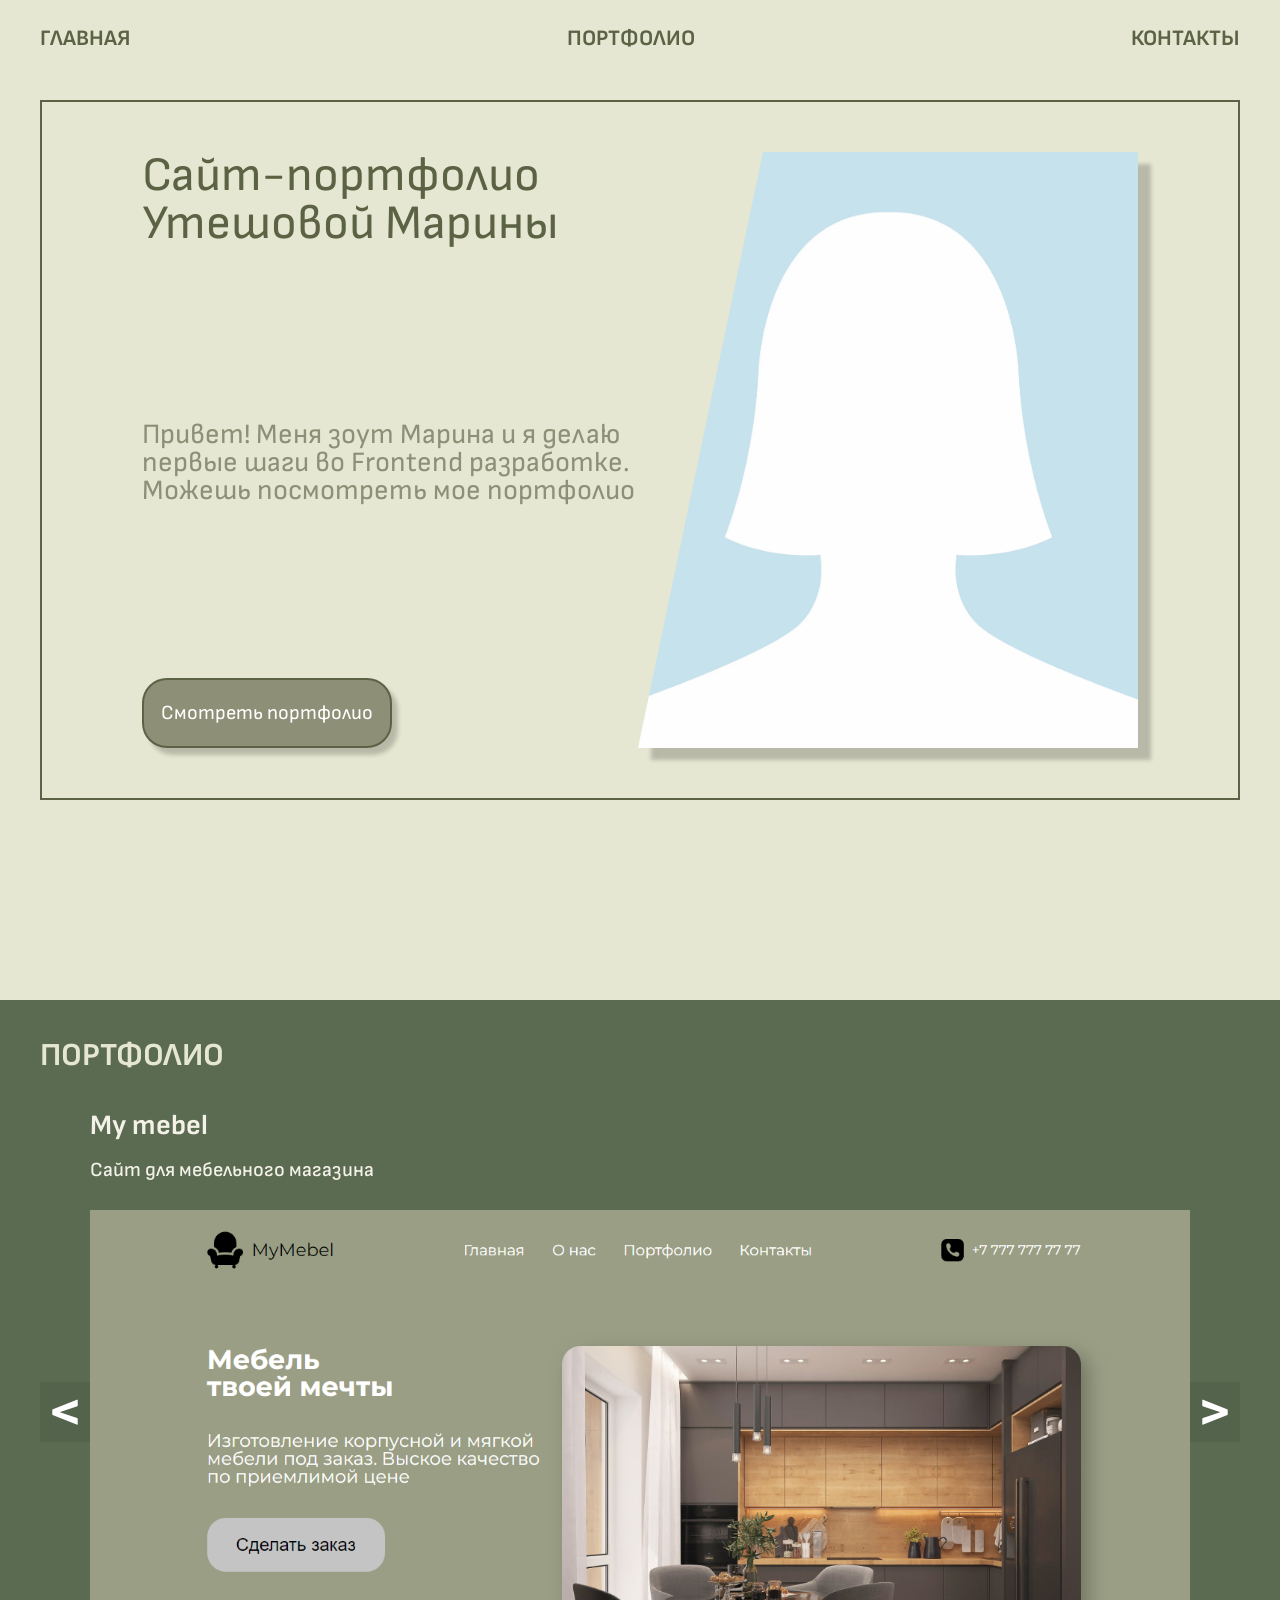
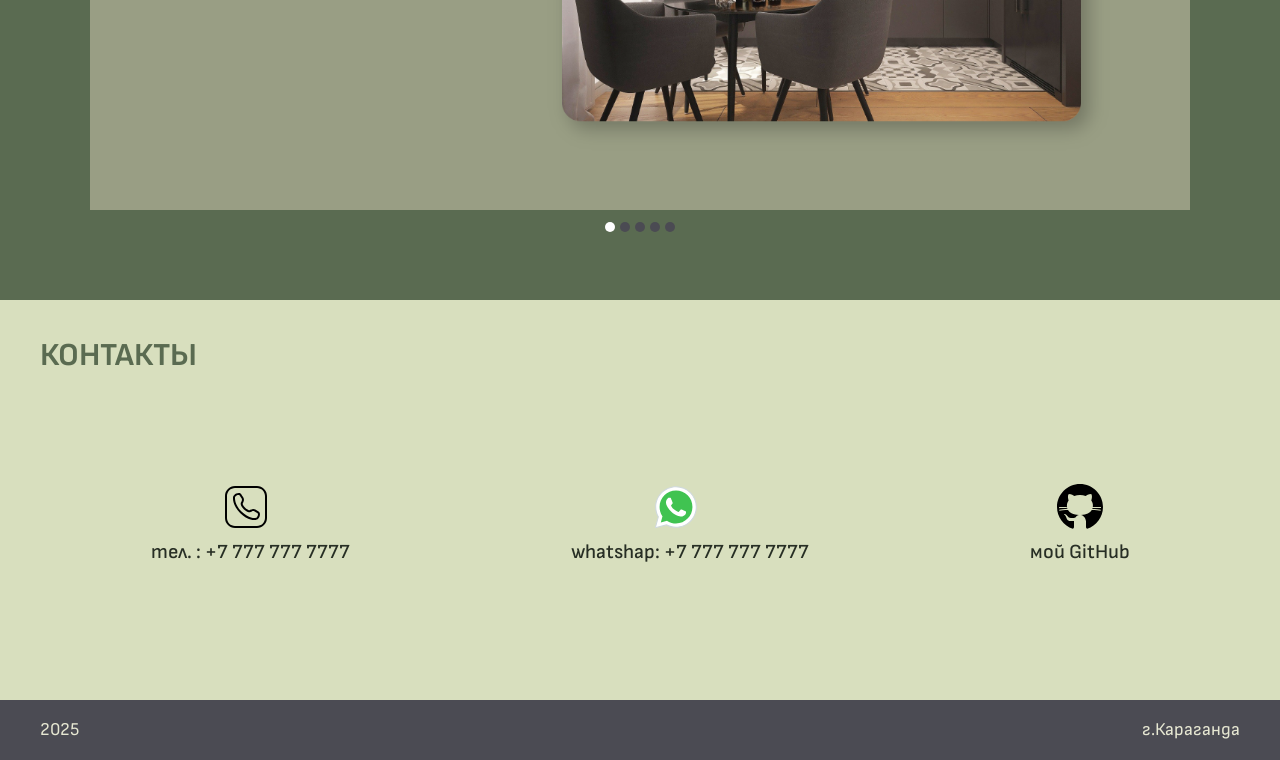
<file: index.html>
<!DOCTYPE html>
<html lang="en">
<head>
  <meta charset="UTF-8">
  <meta name="viewport" content="width=device-width, initial-scale=1.0">
  <link rel="stylesheet" href="style.css">
  <link rel="preconnect" href="https://fonts.googleapis.com">
<link rel="preconnect" href="https://fonts.gstatic.com" crossorigin>
<link href="https://fonts.googleapis.com/css2?family=Montserrat:ital,wght@0,100..900;1,100..900&family=Sofia+Sans:ital,wght@0,1..1000;1,1..1000&display=swap" rel="stylesheet">
  <title>Document</title>
</head>
<body>
  <header class="header">
    <div class="container">
    <ul class="menu-list">
      <li class="menu-item"><a class="menu-link" href="#main-page">ГЛАВНАЯ</a></li>
      <li class="menu-item"><a class="menu-link" href="#portfolio-page">ПОРТФОЛИО</a></li>
      <li class="menu-item"><a class="menu-link" href="#contacts-page">КОНТАКТЫ</a></li>
    </ul>
    </div>
  </header>
  <main class="main">
    <section id="main-page"class="main-page">
      <div class="container main-page-container">
        <div class="main-text-block">
          <h1>Сайт-портфолио <br>Утешовой Марины</h1>
          <p class="main-page-text">Привет! Меня зоут Марина и я делаю первые шаги во Frontend разработке. Можешь посмотреть мое портфолио</p>
          <a class="menu-link" href="#portfolio-page">
            <button class="main-button">Смотреть портфолио</button>
          </a>
        </div>
        <div class="main-img-block">
          <img src="img/i.webp" alt="photo-author" class="main-img">
        </div>
      </div>
    </section>
    <section class="portfolio" id="portfolio-page">
      <div class="container portfolio-page-container">
        <h2 class="portfolio-page">ПОРТФОЛИО</h2>

        <div class="portfolio-slider">
          <div class="arrow-left"> < </div>

          <div class="slide active-slide">
            <a href="projects/mymebel/" target="blank">
              <h3 class="title-slide">My mebel</h3>
              <p class="slide-text">Сайт для мебельного магазина</p>
              <img class="slide-img" src="img/slide1.png">  
            </a>
          </div>

          <div class="slide">
            <a href="projects/сalculator/" target="blank">
              <h3 class="title-slide">Калькулятор</h3>
              <p class="slide-text">Простейший калькулятор для выполнения не сложных арифмитических действий</p>
              <img class="slide-img" src="img/slide2.png">  
            </a>
          </div>

          <div class="slide">
            <a href="projects/MyFirstRepository/" target="blank">
              <h3 class="title-slide">Мир окон</h3>
              <p class="slide-text">Сайт для производителя пластиковых окон, дверей и сопуствующих товаров</p>
              <img class="slide-img" src="img/slide3.png">  
            </a>
          </div>

          <div class="slide">
            <a href="projects/tictactoe/" target="blank">
              <h3 class="title-slide">Крестики нолики</h3>
              <p class="slide-text">Игра Крестики-нолики </p>
              <img class="slide-img" src="img/slide4.png">  
            </a>
          </div>

          <div class="slide">
            <a href="projects/TODO-API/" target="blank">
              <h3 class="title-slide">Крестики нолики</h3>
              <p class="slide-text">Игра Крестики-нолики </p>
              <img class="slide-img" src="img/slide5.png">  
            </a>
          </div>

          <div class="arrow-right">></div>         
        </div>
        <div class="slider-dots">
          <div class="dot active-dot"></div>
          <div class="dot"></div>
          <div class="dot"></div>
          <div class="dot"></div>
          <div class="dot"></div>
        </div>
      </div>
    </section>
    <section class="contacts" id="contacts-page">
      <div class="container">
        <h2 class="contacts-title">КОНТАКТЫ</h2>
        <div class="contact-block">
          <div class="phone contact-item">тел. : +7 777 777 7777</div>
          <a href="https://wa.me/+77777777777?"  target="_blank" class="whatsapp contact-item link">whatshap: +7 777 777 7777</a>
          <a href="https://github.com/MarinaUtt" target="_blank" class="github contact-item link">мой GitHub</a>
        </div>
      </div>
    </section>
  </main>
  <footer>
    <div class="container container-footer">
      <div>2025</div>
      <div>г.Караганда</div>
    </div>
  </footer>
  <script src="script.js" type="module"></script>
</body>
</html>
</file>
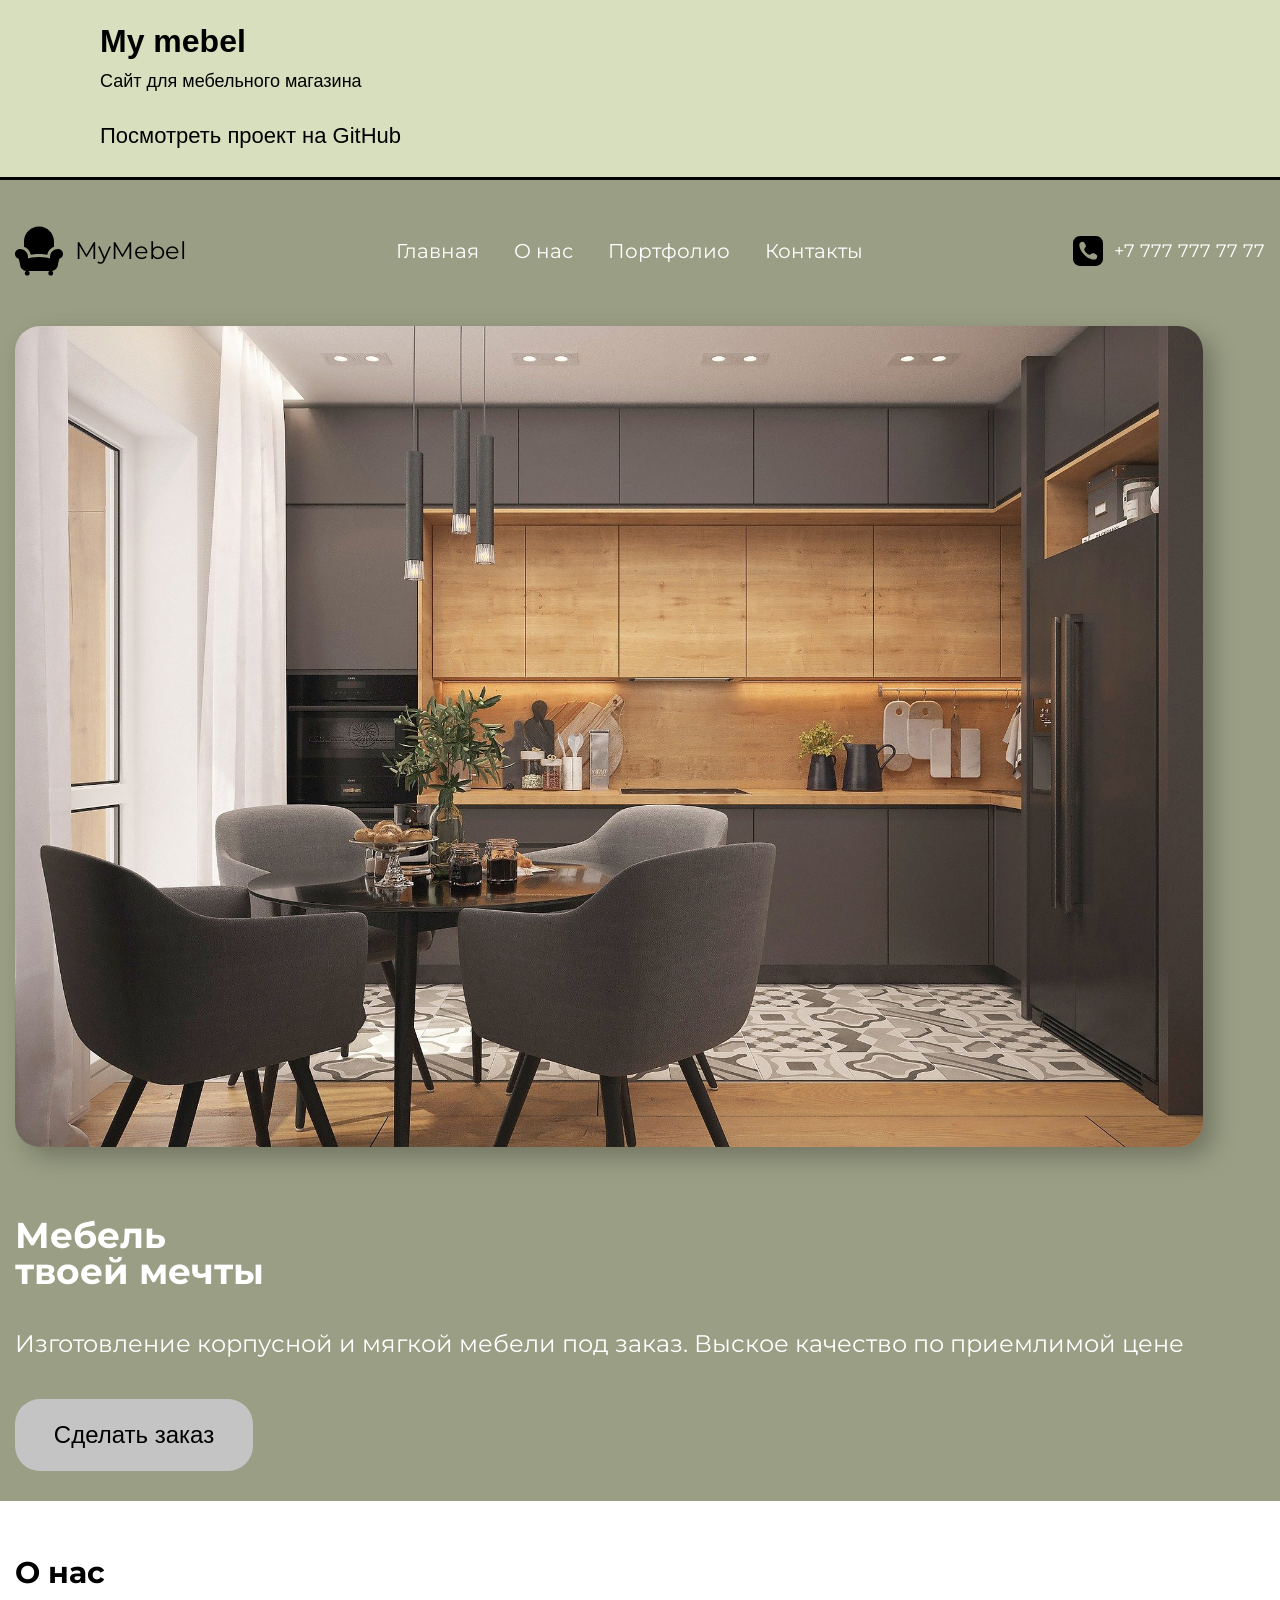
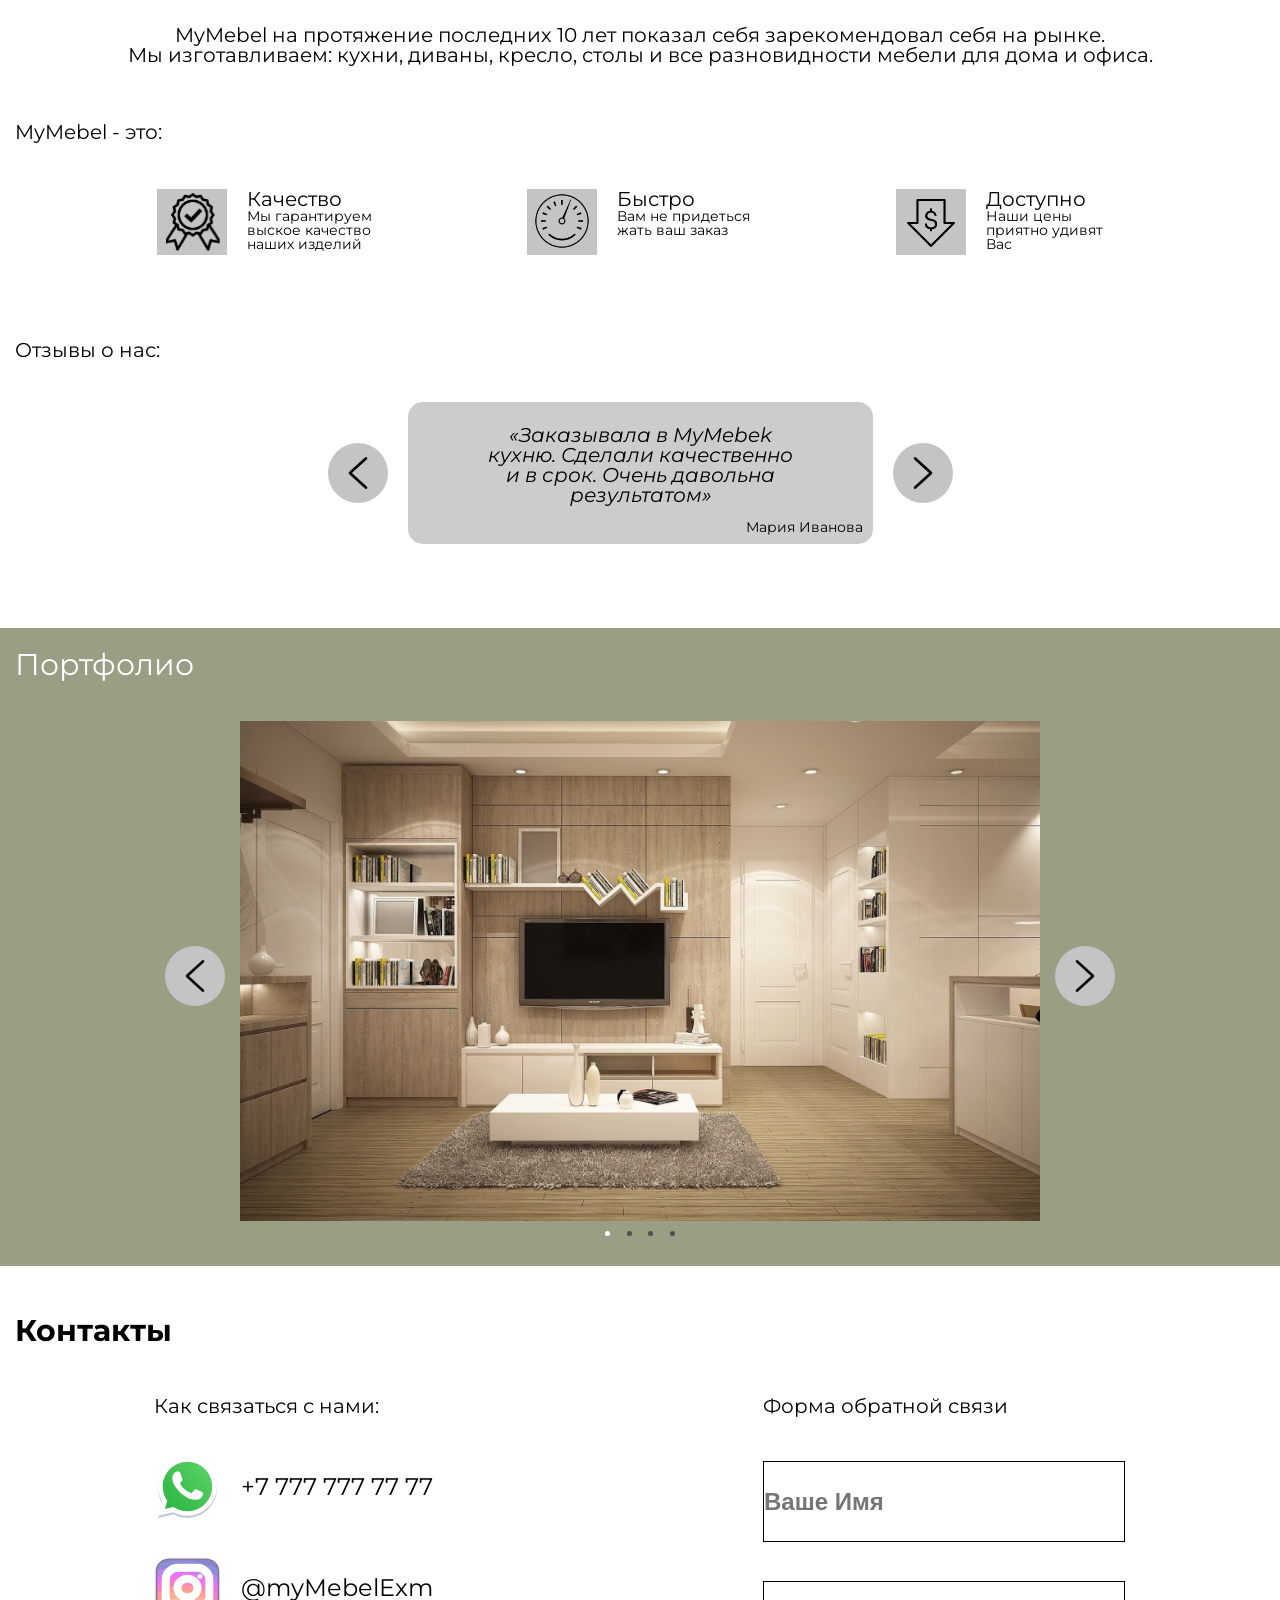
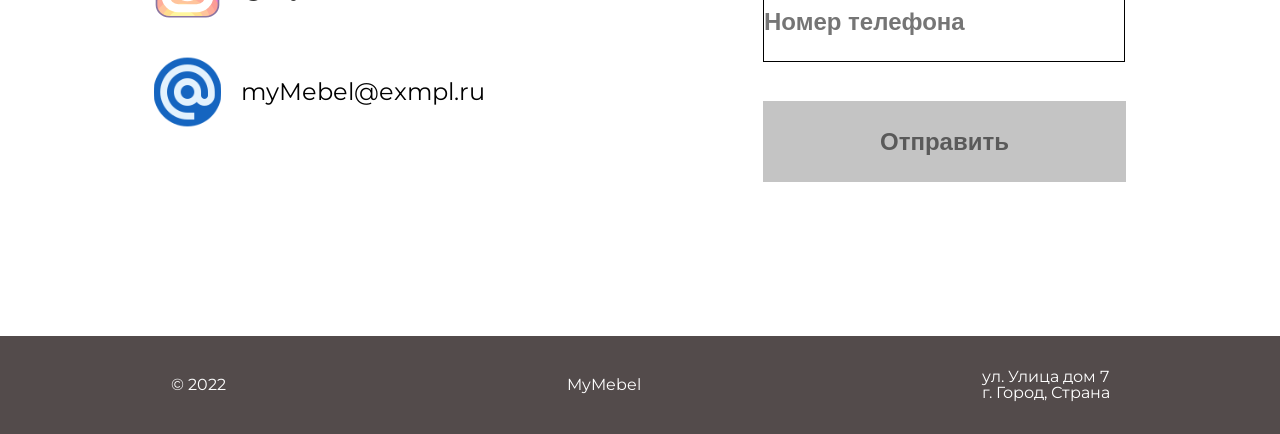
<file: projects/mymebel/index.html>
<!DOCTYPE html>
<html lang="en">
<head>
  <link rel="preconnect" href="https://fonts.googleapis.com">
  <link rel="preconnect" href="https://fonts.gstatic.com" crossorigin>
  <link href="https://fonts.googleapis.com/css2?family=Montserrat:ital,wght@0,100..900;1,100..900&family=Sofia+Sans:ital,wght@0,1..1000;1,1..1000&display=swap" rel="stylesheet">
  <link rel="preconnect" href="https://fonts.googleapis.com">
  <link rel="preconnect" href="https://fonts.gstatic.com" crossorigin>
  <link href="https://fonts.googleapis.com/css2?family=Montserrat:ital,wght@0,100..900;1,100..900&display=swap" rel="stylesheet">
  <meta charset="UTF-8">
  <meta name="viewport" content="width=device-width, initial-scale=1.0">
  <link rel="stylesheet" href="style.css">
  <link rel="stylesheet" href="../title-style.css">
  
  <title>Document</title>
</head>
<body>
  <div class="info-block">
    <div class="title-info-block">My mebel</div>
    <div class="description-info-block">Сайт для мебельного магазина</div>
    <div class="github-link">Посмотреть проект на GitHub</div>
  </div>
    <header class="header">
        <div class="container header-container">
            <div class="label">
                <div class="label-icon">
                    <img class="label-img" src="src/images/label-icon.svg" alt="label-icon">
                </div>
                <div class="label-text">MyMebel</div>
            </div>
            <div class="menu">
                <ul class="menu-list">
                    <li class="menu-item"><a class="menu-link" href="#main-page">Главная</a></li>
                    <li class="menu-item"><a class="menu-link" href="#about-page">О нас</a></li>
                    <li class="menu-item"><a class="menu-link" href="#portfolio-page">Портфолио</a></li>
                    <li class="menu-item"><a class="menu-link" href="#contacts-page">Контакты</a></li>
                    <li class="menu-item menu-item-nomer" >
                      <div class="contact-icon">
                      <img src="src/images/phone.svg" alt="phone-icon">
                      </div>
                      <div class="phone-nomber">+7 777 777 77 77</div>
                    </li>
                </ul>
            </div>
            <div class="contact-block">
                <div class="contact-icon">
                    <img src="src/images/phone.svg" alt="phone-icon">
                </div>
                <div class="phone-nomber">+7 777 777 77 77</div>
            </div>
            <div class="burger-menu">
              <span></span>
            </div>
        </div>
    </header>
    <main class="main">
        <section id="main-page"class="main-page">
            <div class="container main-page-container">
                <div class="main-page-info">
                    <h1 class="main-page-title"> Мебель <br>твоей мечты</h1>
                    <p class="main-page-text">Изготовление корпусной и мягкой мебели под заказ. Выское качество по приемлимой цене</p>
                    <button class="main-page-button">Сделать заказ</button>
                </div>
                <div class="main-page-image-block">
                    <img src="src/images/kitchenroom.jfif" alt="kitchenroom" class="main-page-image">
                </div>
            </div>    
        </section>
        <section id="about-page"class="about-page">
            <div class="container about-page-container">
                <div class="about-page-block">
                    <h2 class="about-page-title page-title">О нас</h2>
                    <p class="about-page-text">MyMebel на протяжение последних 10 лет показал себя  зарекомендовал себя на рынке. 
                        <br>Мы изготавливаем: кухни, диваны, кресло, столы и все разновидности мебели для дома и офиса. </p>
                </div>
            
                <div class="mymebel-block">
                    <h3 class="mymebel-info-title page-subtitle">MyMebel - это:</h3>
                    <div class="mymebel-info-text">
                        <div class="mymebel-info-quality">
                            <div class="mymebel-icon"><img src="src/images/icon-quality.svg" alt="quality-icon"></div>
                            <div class="quality-info">
                                <h3 class="page-subtitle">Качество</h3>
                                <p class="mymebel-text">Мы гарантируем выское качество наших изделий</p>
                            </div>
                        </div>
                        <div class="mymebel-info-speed">
                            <div class="mymebel-icon"><img src="src/images/icon-speed.svg" alt="speed-icon"></div>
                            <div class="speed-info">
                                <h3 class="page-subtitle">Быстро</h3>
                                <p class="mymebel-text">Вам не придеться жать ваш заказ</p>
                            </div>
                        </div>
                        <div class="mymebel-info-price">
                            <div class="mymebel-icon"><img src="src/images/icon-price.svg" alt="price-icon"></div>
                            <div class="price-info">
                                <h3 class="page-subtitle">Доступно</h3>
                                <p class="mymebel-text">Наши цены приятно удивят Вас</p>
                            </div>
                        </div>
                    </div>
                </div>
                <div class="reviews-block">
                    <h3 class="page-subtitle">Отзывы о нас:</h3>
                    <div class="reviews-info">
                      <div class="arrow arrow-left-reviews">
                        <img class="arrow-img arrow-img-left" src="src/images/arrow.svg" alt="arrow">
                      </div>
                        <div class="reviews active-review">  
                            <p class="reviews-text">«Заказывала в MyMebek кухню. Сделали качественно и в срок. Очень давольна результатом»</p>
                            <p class="reviews-author mymebel-title">Мария Иванова</p>
                        </div>
                        <div class="reviews ">  
                          <p class="reviews-text">«Очень доволен качеством мебели. Помогли с выбором, сделали дизайн проект.»</p>
                          <p class="reviews-author mymebel-title">Алихан Алимов</p>
                        </div>
                        <div class="reviews">  
                          <p class="reviews-text">«Заказала кухню в этой компании. Качетво отличное.Быстро изготовили и установили.»</p>
                          <p class="reviews-author mymebel-title">Светлана Петрова</p>
                        </div>
                        <div class="arrow arrow-right-reviews">
                          <img class="arrow-img arrow-img-right " src="src/images/arrow.svg" alt="arrow">
                        </div>
                    </div>
                </div>
            </div>
        </section>
        <section id="portfolio-page" class="portfolio-page">
          <div class="container portfolio-page-container">
            <h3 class="portfolio-title">Портфолио</h3>
              <div class="slader-wrapper-portfolio">
                <div class="arrow arrow-left-portfolio">
                  <img class="arrow-img arrow-img-left" src="src/images/arrow.svg" alt="arrow">
                </div>
                <div class="slader-images-portfolio">
                  <img class="portfolio-img active" src="src/images/portfolio-1.jpg" alt="portfolio">
                  <img class="portfolio-img" src="src/images/portfolio-2.jpg" alt="portfolio">
                  <img class="portfolio-img" src="src/images/portfolio-3.jpg" alt="portfolio">
                  <img class="portfolio-img" src="src/images/portfolio-4.jpg" alt="portfolio">
                </div>
                <div class="arrow arrow-right-portfolio">
                  <img class="arrow-img arrow-img-right" src="src/images/arrow.svg" alt="arrow">
                </div>
              </div>
              <div class="slider-dots">
                <div class="dot active-dot"></div>
                <div class="dot"></div>
                <div class="dot"></div>
                <div class="dot"></div>
              </div>
          </div>
        </section>
        <section id="contacts-page"class="contacts-page">
            <div class="container contacts-page-container">
                <h2 class="contacts-page-title page-title">Контакты</h2>
                <div class="contacts-block">
                    <div class="messenger">
                        <h3 class="page-subtitle">Как связаться с нами: </h3>
                        <a target="_blank" href="https://wa.me/77777777777?" class="messenger-block">
                            <img class="messenger-icon" src="src/images/whatsapp.svg" alt="whatsapp-icon">
                            <span class="messenger-text">+7 777 777 77 77</span>
                        </a>
                        <a target="_blank" href="https://www.instagram.com/myMebelExm" class="messenger-block">
                            <img class="messenger-icon" src="src/images/inst.svg" alt="inst-icon">
                            <span class="messenger-text">@myMebelExm</span>
                        </a>
                        <a target="_blank" href="mailto:myMebel@exmpl.ru" class="messenger-block">
                            <img class="messenger-icon" src="src/images/mail.svg" alt="mail-icon">
                            <span class="messenger-text">myMebel@exmpl.ru</span>
                        </a>
                    </div>
                    <div class="feedback-block">
                        <h3 class="page-subtitle">Форма обратной связи</h3>
                        <form class="feedback-form" name="feedback" >
                           <input name="nameinput" class="input-feedback" type="text" placeholder="Ваше Имя">
                           <input name="phoneinput" class="input-feedback" type="text" placeholder="Номер телефона">
                           <button name="submit" class="button-feedback" type="submit">Отправить</button>
                        </form>
                    </div>
                </div>
            </div>
        </section>
    </main>
    <footer class="footer">
        <div class="footer-text">© 2022</div>
        <div class="footer-text">MyMebel</div>
        <div class="footer-text">ул. Улица дом 7<br>г. Город, Страна</div>
    </footer>
    <script src="script.js"></script>
</body>
</html>
</file>
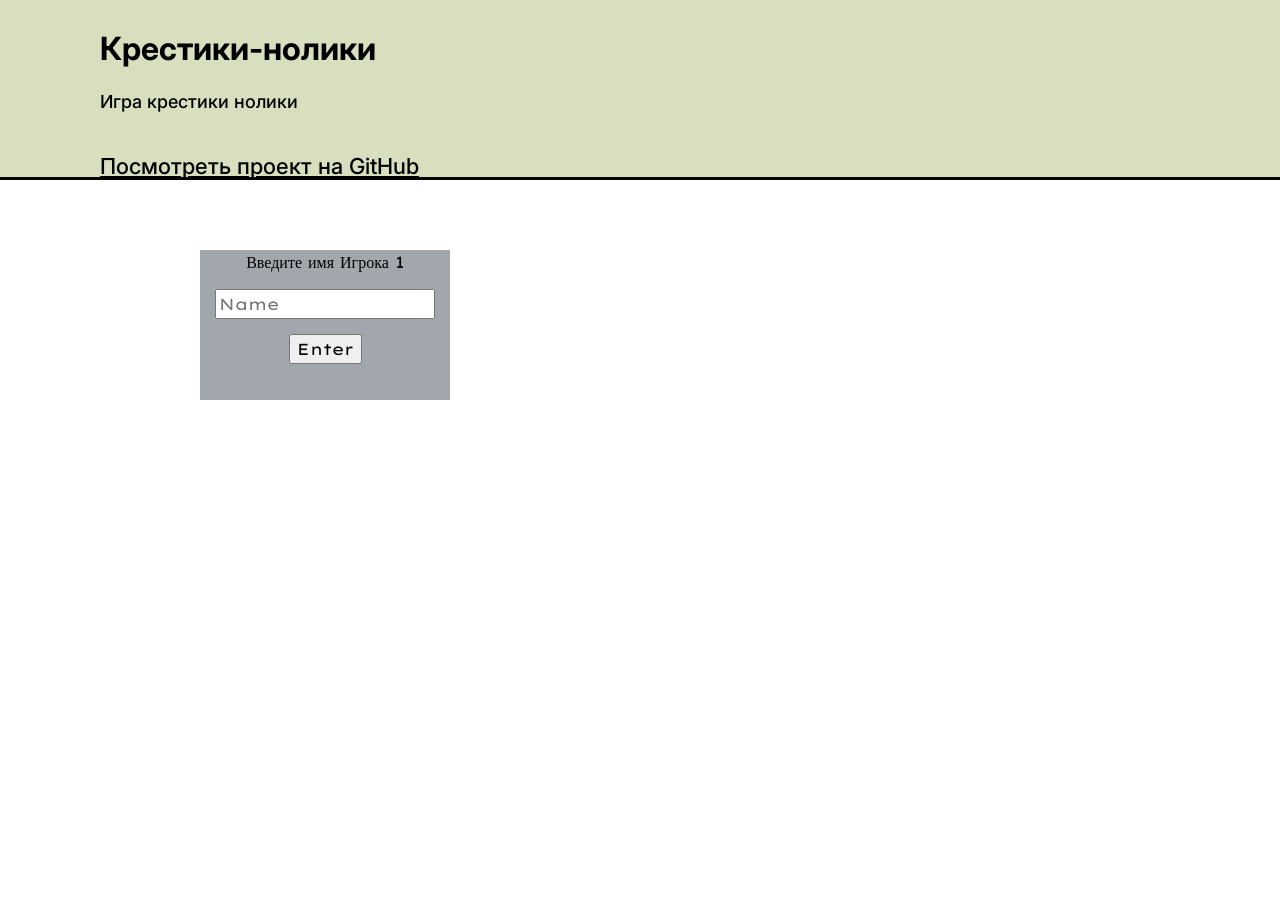
<file: projects/tictactoe/index.html>
<!DOCTYPE html>
<html lang="en">
<head>
  <meta charset="UTF-8">
  <meta name="viewport" content="width=device-width, initial-scale=1.0">
  <link rel="stylesheet" href="style.css">
  <link rel="stylesheet" href="../title-style.css">
  <link rel="preconnect" href="https://fonts.googleapis.com">
  <link rel="preconnect" href="https://fonts.gstatic.com" crossorigin>
  <link href="https://fonts.googleapis.com/css2?family=Lexend+Giga:wght@100..900&display=swap" rel="stylesheet">
  <link rel="preconnect" href="https://fonts.googleapis.com">
  <link rel="preconnect" href="https://fonts.gstatic.com" crossorigin>
  <link href="https://fonts.googleapis.com/css2?family=Inter:ital,opsz,wght@0,14..32,100..900;1,14..32,100..900&display=swap" rel="stylesheet">
  <title>Document</title>
</head>
<body>
  <div class="info-block">
    <div class="title-info-block">Крестики-нолики</div>
    <div class="description-info-block">Игра крестики нолики</div>
    <a href="https://github.com/MarinaUtt/TicTacToe" target="_blank" class="github-link">Посмотреть проект на GitHub</a>
  </div>
  <div class="input-block">
    <form class="input-form">
      <p class="label-input">Введите имя Игрока 1</p>
      <input class="input-name" placeholder="Name">
      <button class="add-name" type="submit">Enter</button>
    </form>
  </div>
  <div class="gamezone">
    <div class="tablezone">
      <div class="cell"></div>
      <div class="cell"></div>
      <div class="cell"></div>
      <div class="cell"></div>
      <div class="cell"></div>
      <div class="cell"></div>
      <div class="cell"></div>
      <div class="cell"></div>
      <div class="cell"></div>
    </div>

    <div class="checkzone">
      <h1>СЧЕТ</h1>
      <div class="players">
        <div class="player1 curret-player"></div>
        <div class="player2"></div>
      </div>
      <div class="check">
        <div class="point point1 ">0</div>
        <div class="point point2">0</div>
      </div>
    </div>
  </div>
  <script src="script.js"></script>
</body>
</html>
</file>
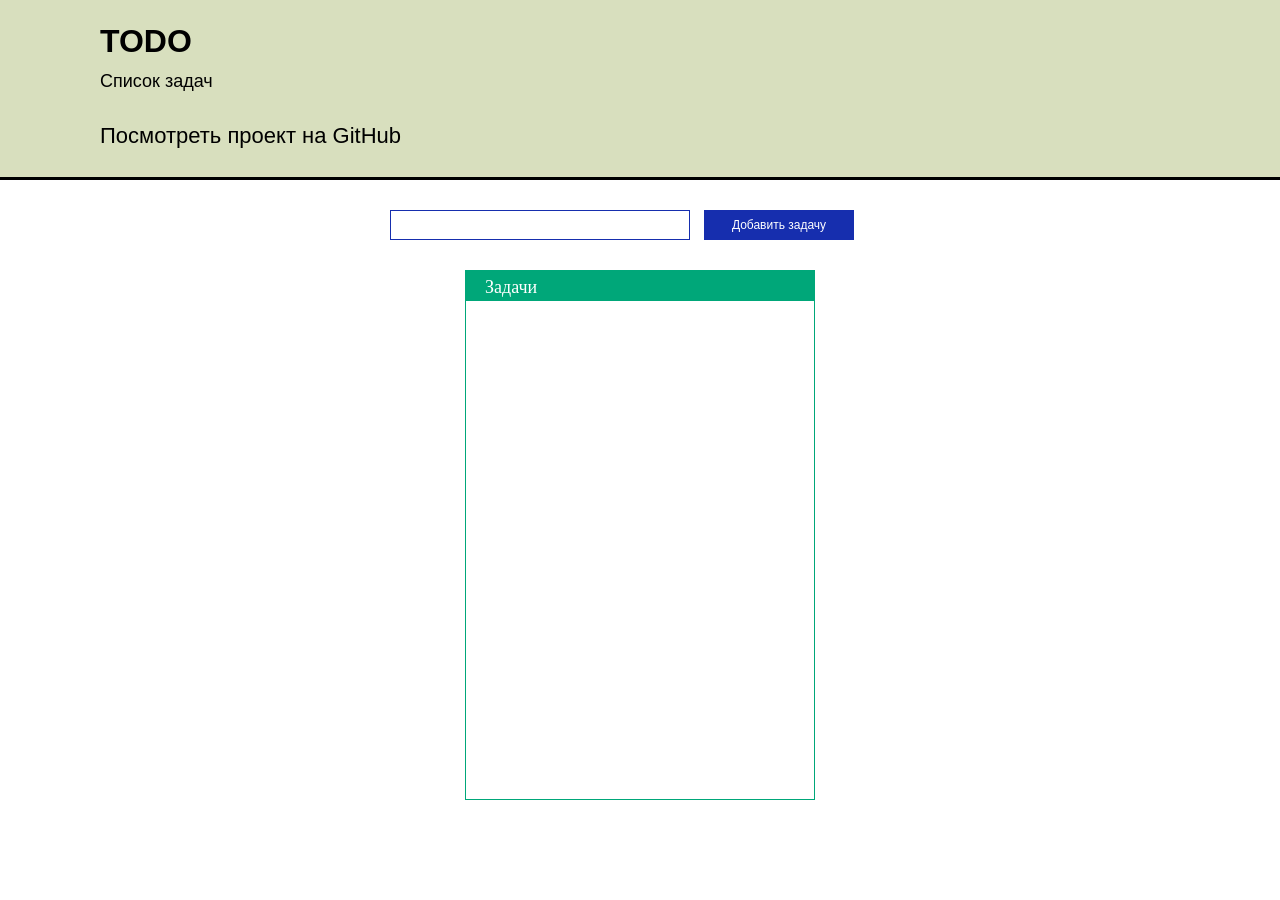
<file: projects/TODO-API/index.html>
<!DOCTYPE html>
<html lang="en">
<head>
  <meta charset="UTF-8">
  <meta name="viewport" content="width=device-width, initial-scale=1.0">
  <link rel="stylesheet" href="style.css">
  <link rel="stylesheet" href="../title-style.css">
  <link rel="preconnect" href="https://fonts.googleapis.com">
  <link rel="preconnect" href="https://fonts.gstatic.com" crossorigin>
  <link href="https://fonts.googleapis.com/css2?family=Montserrat:ital,wght@0,100..900;1,100..900&family=Sofia+Sans:ital,wght@0,1..1000;1,1..1000&display=swap" rel="stylesheet">
  <title>TODO</title>
</head>
<body>
  <div class="info-block">
    <div class="title-info-block">TODO</div>
    <div class="description-info-block">Список задач</div>
    <a href="https://github.com/MarinaUtt/TODO-API" target="_blank" class="github-link">Посмотреть проект на GitHub</a>
  </div>
  <form name="addForm">
    <input class="input-task">
    <button class="submit-task" type="submit">Добавить задачу</button>
  </form>  
    <div class="tasks">
      <div>
        <div class="title">
          <h2 class="to-title">Задачи</h2>  
        </div> 
        <div class="tasks-list">
        </div>
      </div> 
  
  <script src="script.js"></script>  
</body>
</html>
</file>
<file: style.css>
*{padding: 0;margin: 0;border: 0;}
*,*:before,*:after{-moz-box-sizing: border-box;-webkit-box-sizing: border-box;box-sizing: border-box;}
:focus,:active{outline: none;}
a:focus,a:active{outline: none;}
nav,footer,header,aside{display: block;}
html,body{height:100%;width:100%;font-size:100%; min-width: $minwidth; line-height:1;font-size:14px; font-family:$fontfamily; -ms-reviews-text-size-adjust:100%;-moz-text-size-adjust:100%;-webkit-text-size-adjust:100%;}
input,button,textarea{font-family:$fontfamily;}
input::-ms-clear{display: none;}
button{cursor: pointer;}
button::-moz-focus-inner{padding:0;border:0;}
a,a:visited{text-decoration: none;}
a:hover{text-decoration: none;}
ul li{list-style: none;}
img{vertical-align: top;}
h1,h2,h3,h4,h5,h6{font-size:inherit;font-weight: inherit;}

body{
  font-family: "Sofia Sans", serif;
}

.header{
  background-color: #e6e7d2;
  height: 100px;
}

.menu-list{
  width: 100%;
  height: 50px;
  display: flex;
  justify-content: space-between;
  align-items: flex-end;
}

.menu-link{
  color: #5c6244;
  font-size: 22px;
  font-weight: 700;
}

.menu-link:hover{
  color: #4b4b53;
}

.menu-item:hover{
  transform: scale(1.1);
}

.main-page{
  background-color: #e6e7d2;
  height: 100vh;
}

.container{
  max-width: 1200px;
  margin: 0 auto;
}

.main-page-container{
  display: flex;
  justify-content: space-between;
  height: 700px;
  padding: 50px 100px;
  border: 2px solid #5c6244;
}

.main-text-block{ 
  width: 700px;
  display: flex;
  flex-direction: column;
  justify-content: space-between;
}

.main-img-block{
  box-shadow: 13px 12px 4px rgba(0, 0, 0, 0.2);
}

h1{
  color: #5c6244;
  font-size: 48px;
}

.main-page-text{
  color: #8d9077;
  font-size: 28px;
}

.main-button{
  width: 250px;
  height: 70px;
  border-radius: 25px;
  border: 2px solid #5c6244;
  background-color: #8d9077;
  color: white;
  font-size: 20px;
  box-shadow: 6px 7px 4px rgba(0, 0, 0, 0.2);
  font-family: "Sofia Sans", serif;
  margin: 0 auto;
}

.main-button:hover{
  background-color: #6d7058;
  transform: scale(1.1);
}

.main-img{
  width: 500px;
  height: 100%;
  object-fit: cover;
  clip-path: polygon(25% 0%, 100% 0%, 100% 100%, 0% 100%);  
}

.portfolio{
  background-color: #5a6b51;
  height: 900px;
}

h2{
  font-size: 32px;
  font-weight: 700;
  color: #e6e7d2;
  padding: 40px 0;
}

.slide{
  display: none;
  width: 1100px;
  height: 600px;
  justify-content: space-between;
  flex-direction: column;
  align-items: center;
  margin: 0 auto;
}

.active-slide{
  display: flex;
}

.portfolio-slider{
  display: flex;
  align-items: center;
  justify-content: space-between;
}

.arrow-left{
  color: white;
  font-size: 60px;
  font-weight: 700;
  text-align: center;
  width: 60px;
  height: 60px;
  background-color: rgba(0, 0, 0, 0.07);
}

.arrow-right{
  color: white;
  font-size: 60px;
  font-weight: 700;
  text-align: center;
  width: 60px;
  height: 60px;
  background-color: rgba(0, 0, 0, 0.07);
}

.arrow-left:hover{
  animation: scroll-left 1.2s infinite linear normal;
}

@keyframes scroll-left{
  0%{
    color: white;
    text-align: right; 
  }
  50% {
    color: #9b9a9a;
    text-align: center;
  }
  100% {
    color: #757474;
    text-align: left;
  }
}

.arrow-right:hover{
  animation: scroll-right 1.2s infinite linear normal;
}

@keyframes scroll-right{
  0%{
    color: white;
    text-align: left;
  }
  50% {
    color: #9b9a9a;
    text-align: center;
  }
  100% {
    color: #757474;
    text-align: right; 
  }
}

.slide-img{
  width: 1100px;
  height: 600px;
  object-fit: cover;
}

.slide-img.slide-img:hover{
  transform: scale(1.01);
}

h3{
  font-size: 28px;
  font-weight: 700;
  color: #f4f1e8;
  padding-bottom: 20px;
}

h3:hover{
  color: #8d9077;
}

.slide-text{
  font-size: 20px;
  font-weight: 500;
  color: #f4f1e8;
  padding-bottom: 30px;
}


.slider-dots{
  margin: 0 auto;
  display: flex;
  justify-content: space-between;
  width: 70px;
  padding-bottom: 10px;
  margin-top: 110px;
}

.dot{
  width: 10px;
  height: 10px;
  border-radius: 50%;
  background-color: #4b4b53;
}

.dot:hover{
  transform: scale(1.3);
}

.active-dot{
  background-color: white;
}

.contacts{
  height: 400px;
  background-color: #d8dfbe;
}

.contacts-title{
  color: #5a6b51;
}

.contact-block {
  display: flex;
  height: 150px;
  justify-content: space-around;
  align-items: flex-end;
}

.contact-item{
  position: relative;
  font-size: 20px;
  font-weight: 500;
  color: #272e24;
}

.phone::before{
  position: absolute;
  width: 50px;
  height: 50px;
  top: -60px;
  left: 70px;
  content: '';
  background: url(img/icon-phone.svg) no-repeat center / contain;
}

.whatsapp::before{
  position: absolute;
  width: 50px;
  height: 50px;
  top: -60px;
  left: 80px;
  content: '';
  background: url(img/icon-whatsapp.svg) no-repeat center / contain;
}

.github::before{
  position: absolute;
  width: 50px;
  height: 50px;
  top: -60px;
  left: 25px;
  content: '';
  background: url(img/icon-github.svg) no-repeat center / contain;
}

.link:hover{
  color: #5a6b51;
}

footer{
  height: 60px;
  background-color: #4b4b53;
}

.container-footer{
  height: 100%;
  display: flex;
  justify-content: space-between;
  align-items: center;
  color: #e6e7d2;
  font-size: 18px;
}

@media (max-width: 1200px){
  .container{
    width: 800px;
  }
  .main-page-container{
    height: 600px;
  }
  .main-img{
    width: 300px;  
  }
  .portfolio{
    height: auto;
  }
  .slide{
    width: 700px;
    height: 350px;
  }
  .slide-img{
    width: 600px;
    height: 340px;
    margin: 0 auto;
  }
  .slider-dots{
    padding-bottom: 50px;
  }
}

@media (max-width: 825px){
  .container{
    width: 600px;
  }
  .main-page{
    height: auto;
    padding-bottom: 100px;
  }
  .main-page-container{
    align-items: center;
  }
  .main-img-block{
    width: 200px;
    height: 250px;
  }
  .main-img{
    width: 200px;
  }
  .main-text-block{
    display: flex;
    flex-direction: column;
    justify-content: space-around;
    width: auto;
    height: 100%;
    gap: 20px;
  }
}

@media (max-width: 750px){
  .portfolio-slider{
    width: 500px;
    height: auto;
  }
  .slide{
    width: 460px;
    height: 350px;
  }
  .slide-img{
    width: 400px;
    height: 230px;
    margin: 0 auto;
  }
  .slider-dots{
    margin-top: 20px;
  }
  
}

@media (max-width: 620px){
  .container{
    width: 500px;
  }
  .main-img-block{
    display: none;
  }
  .contact-block{
    flex-direction: column;
    gap: 90px;
    align-items: flex-start;
    margin-top: 40px;
  }
  .contact-item::before{
    left: 0;
  }
}

@media (max-width: 515px){
  .container{
    width: 450px;
  }
  .main-page-container{
    width: 100%;
    padding: 0 10px;
  }
  .portfolio-slider{
    width: 300px;
    margin: 0 auto;
  }
  .slide{
    width: 350px;
    height: auto;
  }
  .slide-img{
    width: 250px;
    height: 140px;
  }
  .arrow-left,.arrow-right{
    width: 20px;
    height: 20px;
    font-size: 30px;
  }
}

@media (max-width: 450px){
  .container{
    width: 300px;
  } 
  .main-page-container{
    height: auto;
    padding: 30px 10px;

  }

  .menu-list{
    flex-direction: column;
    align-items: flex-start;
    gap: 5px;
    padding-top: 10px;
  }
  h1{
    font-size: 32px;
    width: auto;
  }
  .main-page-text{
    font-size: 20px;
  }
  .main-button{
    width: 150px;
  }

}
</file>
<file: projects/mymebel/style.css>
*{padding: 0;margin: 0;border: 0;}
*,*:before,*:after{-moz-box-sizing: border-box;-webkit-box-sizing: border-box;box-sizing: border-box;}
:focus,:active{outline: none;}
a:focus,a:active{outline: none;}
nav,footer,header,aside{display: block;}
html,body{height:100%;width:100%;font-size:100%; min-width: $minwidth; line-height:1;font-size:14px; font-family:$fontfamily; -ms-reviews-text-size-adjust:100%;-moz-text-size-adjust:100%;-webkit-text-size-adjust:100%;}
input,button,textarea{font-family:$fontfamily;}
input::-ms-clear{display: none;}
button{cursor: pointer;}
button::-moz-focus-inner{padding:0;border:0;}
a,a:visited{text-decoration: none;}
a:hover{text-decoration: none;}
ul li{list-style: none;}
img{vertical-align: top;}
h1,h2,h3,h4,h5,h6{font-size:inherit;font-weight: inherit;}

/* Обнуление стилей*/

body{
  font-family: "Montserrat", sans-serif;
}

.header{
  background-color: #999E84;
}

.container{
  max-width: 1200px;
  padding: 0 15px;
  margin: 0 auto;
}

.header-container{
  padding-top: 46px;
  display: flex;
  align-items: center;  
  justify-content: space-between;
}

.label{
  display: flex;
  align-items: center;  
}

.label-icon{
  margin-right: 12px;
}

.label-text{
  font-size: 24px;
}

.menu{
  width: 467px;
}

.menu-list{
  display: flex;
  justify-content: space-between;    
}

.menu-link{
  color: #FFFFFF;
  font-size: 20px;
  font-weight: 400;
}

.contact-block{
  display: flex;
  align-items: center; 
}

.contact-icon{
  margin-right: 11px;
}

.phone-nomber{
  color: #FFFFFF;
  font-size: 18px; 
  white-space: nowrap;
}

.main-page{
  background-color: #999E84;
  padding-top: 103px;
  height: 100vh;
}

.main-page-container{
  display: flex;
  justify-content: space-between;
}

.main-page-info{
  flex: 0 1 366;
  

}

.main-page-title{
  font-size: 36px;
  font-weight: 700;
  color: #FFFFFF;
  padding-bottom: 43px;
}

.main-page-text{
  font-size: 24px;
  font-weight: 400;
  color: #FFFFFF;
  padding-bottom: 43px;
}

.main-page-button{
  height: 72px;
  width: 238px;
  border-radius: 25px;
  background-color: #C4C4C4;
  font-size: 24px;
  font-weight: 400;
}
    

.main-page-image{
  height: 502px;
  width: 695px;
  border-radius: 25px;  
  box-shadow: 10px 10px 25px 0px #00000040;
}

.about-page-container{
  padding-top: 57px;
}

.page-title{
  font-size: 30px;
  font-weight: 700;   
}

.about-page-title{
  padding-bottom: 37px;
}

.about-page-text{
  font-size: 20px;
  font-weight: 400;
  text-align: center;
  padding-bottom: 57px;
}

.mymebel-info-title{
  padding-bottom: 47px;
}
.page-subtitle{
  font-size: 20px;
  font-weight: 400;
}

.mymebel-text{
  font-size: 14px;
  font-weight: 400;
  width: 137px;
}

.mymebel-info-text{
  display: flex;
  justify-content: space-evenly;
  padding-bottom: 85px;
}

.mymebel-info-quality{
  display: flex;
}   

.mymebel-icon{
  padding-right: 20px;
}

.mymebel-info-speed{
  display: flex;
} 

.mymebel-info-price{
  display: flex;
} 

.reviews-info{
  display: flex;
  justify-content: center;
  align-items: center;
  padding-top: 42px;
  padding-bottom: 84px;
}

.reviews{
  width: 465px;
  height: 142px;
  border-radius: 15px;
  background-color: #C4C4C4DB;
  margin: 0 35px 0 35px;
  display: none;
  flex-direction: column;
  justify-content: space-between;
  margin: 0 20px;
} 
 .active-review{
  display: flex;
 }

.reviews-text{
  width: 308px;
  font-size: 20px;
  font-style: italic;
  font-weight: 400;
  text-align: center;
  margin: 23px 78px 0 79px;
}

.reviews-author{
  padding: 0 10px 10px 0;
  text-align: right;
}

.portfolio-page{
  background-color: #999E84;
}

.portfolio-title{
  padding: 22px 0 41px 0;
  font-size: 30px;
  font-weight: 400;
  color: #FFFFFF;
}

.contacts-page-title{
  margin:50px 0;
}

.contacts-block{
  display: flex;
  justify-content: space-around;
  padding-bottom: 154px;
}

.messenger-block{
  display: flex;
  align-items: center;
  margin-top: 37px;
}

.messenger-block:first-child {
  margin-top: 31px;
} 
    
.messenger-text{
  font-size: 24px;
  font-weight: 400;
  padding-left: 20px;
  color: #000000;
}

.messenger-icon{
  width: 67px;
  height: auto;
}

.feedback-form{
  display: flex;
  flex-direction: column;
    
}

.input-feedback{
  width: 362px;
  height: 81px;
  border: 1px solid #000000;
  margin-bottom: 39px;
  font-size: 24px;
  font-weight: 700;
  color: #000000;
}

.input-feedback:first-child{
  margin-top: 45px;
}

.input-feedback::placeholder{
  font-size: 24px;
  font-weight: 700;
  color: #0000008A;
}

.button-feedback{
  width: 363px;
  height: 81px;
  background-color: #C4C4C4;
  font-size: 24px;
  font-weight: 700;
  color: #0000008A;
}

.footer{
  height: 98px;
  display: flex;
  justify-content: space-around;
  align-items: center;
  background-color: #534B4B;
}

.footer-text{
  font-size: 16px;
  font-weight: 400;
  color: #FFFFFF;
}

.burger-menu{
  display: none;
}

.portfolio-img{
  display: none;
  width: 100%;
  height: 100%;
  object-fit: cover;

}

.portfolio-img.active{
  display: block;
}

.slader-wrapper-portfolio{
  display: flex;
  align-items: center;
  justify-content: center; 
}

.slader-images-portfolio{
  width: 800px;
  height: 500px;
  overflow: hidden;
  margin: 0 15px 10px 15px;
}

.arrow{
  width: 60px;
  height: 60px;
  border-radius: 50%;
  background-color: #C4C4C4;
  display: flex;
  align-items: center;
  justify-content: center; 
}

.arrow-img-right{
  transform: rotate(180deg);
}

.slider-dots{
  margin: 0 auto;
  display: flex;
  justify-content: space-between;
  width: 70px;
  padding-bottom: 30px;
}

.dot{
  width: 5px;
  height: 5px;
  border-radius: 50%;
  background-color: #534B4B;
}

.active-dot{
  background-color: white;
}

.menu-item-nomer{
  display: none;
}

@media (max-width: 1300px){
  .container{
    max-width: 100%;
  }

  .main-page-container{
    flex-wrap: wrap-reverse;
  }

  .main-page-image-block{
    width: 100vw;
    margin-bottom: 70px;
  }

  .main-page-image{
    width: 95%;
    height: auto;
  }

  .main-page{
    padding-top: 50px;
    height: auto;
  }

  .main-page-button{
    margin-bottom: 30px;
  }
}

@media(max-width: 1000px){
  .slader-images-portfolio{
    width: 600px;
    height: 375px;
  }
}

@media (max-width: 850px){
  .header-container{
    padding-top: 15px;
  }

  .mymebel-info-text{
    flex-direction: column;
  }

  .mymebel-icon{
    margin-bottom: 10px;
  }

  .mymebel-text{
    width: auto;
  }
}

@media (max-width: 750px){
  .contacts-block{
    flex-direction: column;
  }

  .messenger{
    margin-bottom: 30px;
  }

  .input-feedback:first-child{
    margin-top: 25px;
  }

  .slader-images-portfolio{
    width: 400px;
    height: 250px;
  }

  .arrow{
    width: 30px;
    height: 30px;
  }

  .arrow-img{
    width: 20px;
    height: auto;
  }

}

@media(max-width: 540px){
  .slader-images-portfolio{
    width: 300px;
    height: 180px;
  }
  .input-feedback,.button-feedback{
    width: 280px;
    height: 60px;
  }
} 

@media (max-width: 650px){
  .reviews-text{
    font-size: 14px;
    width: 100%;
    text-align: left;
    margin: 0;
    padding: 10px;
  }

  .reviews-author{
    font-size: 10px;
  }

  .reviews{
    width: 70%;
    height: auto;
  }

  .label-img{
    width: 30px;
    height: auto;
  }

  .label-text{
    font-size: 18px;
  }
}

@media (max-width: 400px){
  .slader-images-portfolio{
    width: 240px;
    height: 150px;
  }

  .main-page-title{
    font-size: 30px;
    padding-bottom: 15px;
  }

  .main-page-text{
    font-size: 18px;
    width: auto;
  }
    
  .main-page-button{
    height: 60px;
    width: 150px;
    font-size: 18px;
  }

  .page-title{
    font-size: 24px;
  }

  .about-page-text{
    font-size: 14px;
  }
  .messenger-text,.input-feedback::placeholder,.button-feedback{
    font-size: 18px;
  }

   .contact-block{
    display: none;
  }
  .menu-item-nomer{
    display: flex;
    align-items: center ;
  }
}


@media (max-width: 350px){
  .messenger-text{
    font-size: 16px;
  }
}

@media (max-width:300px){
  .footer{
    flex-direction: column;
    align-items: flex-start;
    padding-left: 30px;
  }
}

@media (max-width: 950px){
  .menu-list{
    flex-direction: column;
    height: 100vh;
    width: 100%;
    background-color: #999E84;
    position: absolute;
    top: -100vh;
    left: 0;
    justify-content: start;
    padding: 20px;
    transition: top 0.5s ease;
  }

  .menu-link{
    font-size: 28px;
  }

  .menu-item{
    padding-bottom: 10px;
  }

  .active{
    top: 0;
  }

  .burger-menu{
    margin-left: 30px;
    display: flex;
    width: 40px;
    height: 30px;
    position: relative;
    align-items: center;
    flex: 0 0 40px;
    
  }

  .burger-menu span{
    display: block;
    width: 100%;
    height: 3px;
    background-color: #000000;
    
  }

  .burger-menu::after,.burger-menu::before{
    content: '';
    position: absolute;
    width: 100%;
    height: 3px;
    background-color: #000000;  
  }

  .burger-menu::after{
    top: 0;
  }

  .burger-menu::before{
    bottom: 0;
  }

  .burger-menu.open span{
    display: none;
  }

  .burger-menu.open::after{
    top:13px;
    transform: rotate(45deg);
  }

  .burger-menu.open::before{
    bottom: 13px;
    transform: rotate(-45deg);
  }
  
  .disabled-scroll{
    overflow: hidden;
 }
}
</file>
<file: projects/title-style.css>
.info-block{
  height: 180px;
  background-color: #d8dfbe;
  border-bottom: 3px solid #000000;
  font-family: "Inter", sans-serif;
}

.title-info-block{
  font-size: 32px;
  font-weight: 700;
  padding: 25px 0 15px 100px;
  font-family: "Inter", sans-serif;
}

.description-info-block{
  font-size: 18px;
  font-weight: 500;
  padding-left: 100px;
  padding-bottom: 35px;
  font-family: "Inter", sans-serif;
}

.github-link{
  font-size: 22px;
  font-weight: 500;
  padding-left: 100px;
  color: #000000;
  font-family: "Inter", sans-serif;
}

.github-link:hover{
  color: #5c6244;
}
</file>
<file: projects/tictactoe/style.css>
*,
*::before,
*::after {
  box-sizing: border-box;
}

/* Убираем внутренние отступы */
ul[class],
ol[class] {
  padding: 0;
}

/* Убираем внешние отступы */
body,
h1,
h2,
h3,
h4,
p,
ul[class],
ol[class],
li,
figure,
figcaption,
blockquote,
dl,
dd {
  margin: 0;
}

/* Выставляем основные настройки по-умолчанию для body */
body {
  min-height: 100vh;
  scroll-behavior: smooth;
  text-rendering: optimizeSpeed;
  line-height: 1.5;
}

/* Удаляем стандартную стилизацию для всех ul и il, у которых есть атрибут class*/
ul[class],
ol[class] {
  list-style: none;
}

/* Элементы a, у которых нет класса, сбрасываем до дефолтных стилей */
a:not([class]) {
  text-decoration-skip-ink: auto;
}

/* Упрощаем работу с изображениями */
img {
  max-width: 100%;
  display: block;
}

/* Указываем понятную периодичность в потоке данных у article*/
article > * + * {
  margin-top: 1em;
}

/* Наследуем шрифты для инпутов и кнопок */
input,
button,
textarea,
select {
  font: inherit;
}

/* Удаляем все анимации и переходы для людей, которые предпочитай их не использовать */
@media (prefers-reduced-motion: reduce) {
  * {
    animation-duration: 0.01ms !important;
    animation-iteration-count: 1 !important;
    transition-duration: 0.01ms !important;
    scroll-behavior: auto !important;
  }
}


body{
  font-family: "Lexend Giga", serif;
}

.input-block{
  display: block;
  position: fixed;
  width: 250px;
  height: 150px;
  background-color: rgb(161, 167, 173);
  top: 250px;
  left: 200px;
}

.input-form{
  display: flex;
  flex-direction: column;
  align-items: center ;
  gap: 15px; 
}

.input-name{
  width: 220px;
}

.gamezone{
  display: none;
  gap: 50px;
  width: 700px;
  height: 400px;
  background-color: grey;
}

.tablezone{
  display: grid;
  grid-template-rows: repeat(3, 100px);
  grid-template-columns: repeat(3, 100px);
  margin: 20px; 
}

.cell{
 border: 2px solid black;
 display: flex;
 justify-content: center;
 align-items: center;
 font-size: 60px;
 font-weight: 700;
}

.cell:nth-child(3n) {
  border-right: none;
}

.cell:nth-child(3n-2) {
  border-left: none;
}


.cell:nth-last-child(-1n+3) {
  border-bottom: none;
}

.cell:nth-child(-1n+3) {
  border-top: none;
}


h1{
  text-align: center;
}
.players{
  display: flex ;
  justify-content: center;
  gap: 30px;
}

.check{
  display: flex ;
  justify-content: center;
  gap: 100px;
}

.point{
  font-size: 32px;
  font-weight: 400;
}

.curret-player{
  color: blue;
}

.line-gorizont{
  position: relative;
  display: flex;
}

.line-gorizont::before{
  content: " ";
  background: red;
  width: 100%;
  height: 3px;
  top: 40px;
  position: absolute;
}

.line-vertical{
  position: relative;
  display: flex;
}

.line-vertical::before{
  content: " ";
  background: red;
  width: 3px;
  height: 100%;
  left: 45px;
  position: absolute;
}

.line-diagonal1{
  position: relative;
  display: flex;
}

.line-diagonal1::before{
  content: " ";
  background: red;
  top:-30px;
  left: 40px;
  width: 3px;
  height: 155%;
  position: absolute;
  transform: rotate(-45deg);
}

.line-diagonal2{
  position: relative;
  display: flex;
}

.line-diagonal2::before{
  content: " ";
  background: red;
  top:-30px;
  left: 40px;
  width: 3px;
  height: 155%;
  position: absolute;
  transform: rotate(45deg);
}
</file>
<file: projects/TODO-API/style.css>
*{padding: 0;margin: 0;border: 0;}
*,*:before,*:after{-moz-box-sizing: border-box;-webkit-box-sizing: border-box;box-sizing: border-box;}
:focus,:active{outline: none;}
a:focus,a:active{outline: none;}
nav,footer,header,aside{display: block;}
html,body{height:100%;width:100%;font-size:100%; min-width: $minwidth; line-height:1;font-size:14px; font-family:$fontfamily; -ms-text-size-adjust:100%;-moz-text-size-adjust:100%;-webkit-text-size-adjust:100%;}
input,button,textarea{"Montserrat", sans-serif;}
input::-ms-clear{display: none;}
button{cursor: pointer;}
button::-moz-focus-inner{padding:0;border:0;}
a,a:visited{text-decoration: none;}
a:hover{text-decoration: none;}
ul li{list-style: none;}
img{vertical-align: top;}
h1,h2,h3,h4,h5,h6{font-size:inherit;font-weight: inherit;}

form{
  font-family: "Montserrat", sans-serif;
  width: 500px;
  margin: 0 auto;
  padding-top: 30px;
}

.input-task{
  width: 300px;
  height: 30px;
  border: 1px solid #162EAE;
  margin-right: 10px;
  font-size: 12px;
  font-weight: 500;
}

.submit-task{
  width: 150px;
  height: 30px; 
  color: white;
  background-color: #162EAE;
  font-size: 12px;
  font-weight: 500;
}

.tasks{
  display: flex;
  justify-content: space-between;
  padding-top: 30px;
  width: 350px;
  margin: 0 auto;
}

.title{
  width: 350px;
  height: 30px;
  color: white;
  background-color: #00A779;
  display: flex;
  justify-content: space-between;
}

h2{
  padding: 8px 0 0 20px;
  font-size: 18px;
  font-weight: 500;
}

.tasks-list{
  width: 350px;
  height: 500px;
  border: 1px solid #00A779;
}

.task{
  position: relative;
  width: 100%;
  font-size: 12px;
  font-weight: 500;
  padding-left: 30px ;
}

.task-do{
  text-decoration: line-through;
}

.task::before{
  position: absolute;
  width: 15px;
  height: 15px;
  border-radius: 50%;
  border: 1px solid black;
  content: '';
  left: 10px;
}

.task-do::before{
  background: url(image/check-mark.svg) no-repeat center / contain;
}

.string{
  display: flex;
  justify-content: space-between;
  padding-top: 10px;
}
 
.delete{
  content: '';
  width: 15px;
  height: 15px;
  background: url(image/delete.svg) no-repeat center / contain;
  padding-right: 30px;
}

.edit{
  content: '';
  width: 15px;
  height: 15px;
  background: url(image/edit.svg) no-repeat center / contain;
  padding-right: 30px;
}
</file>
